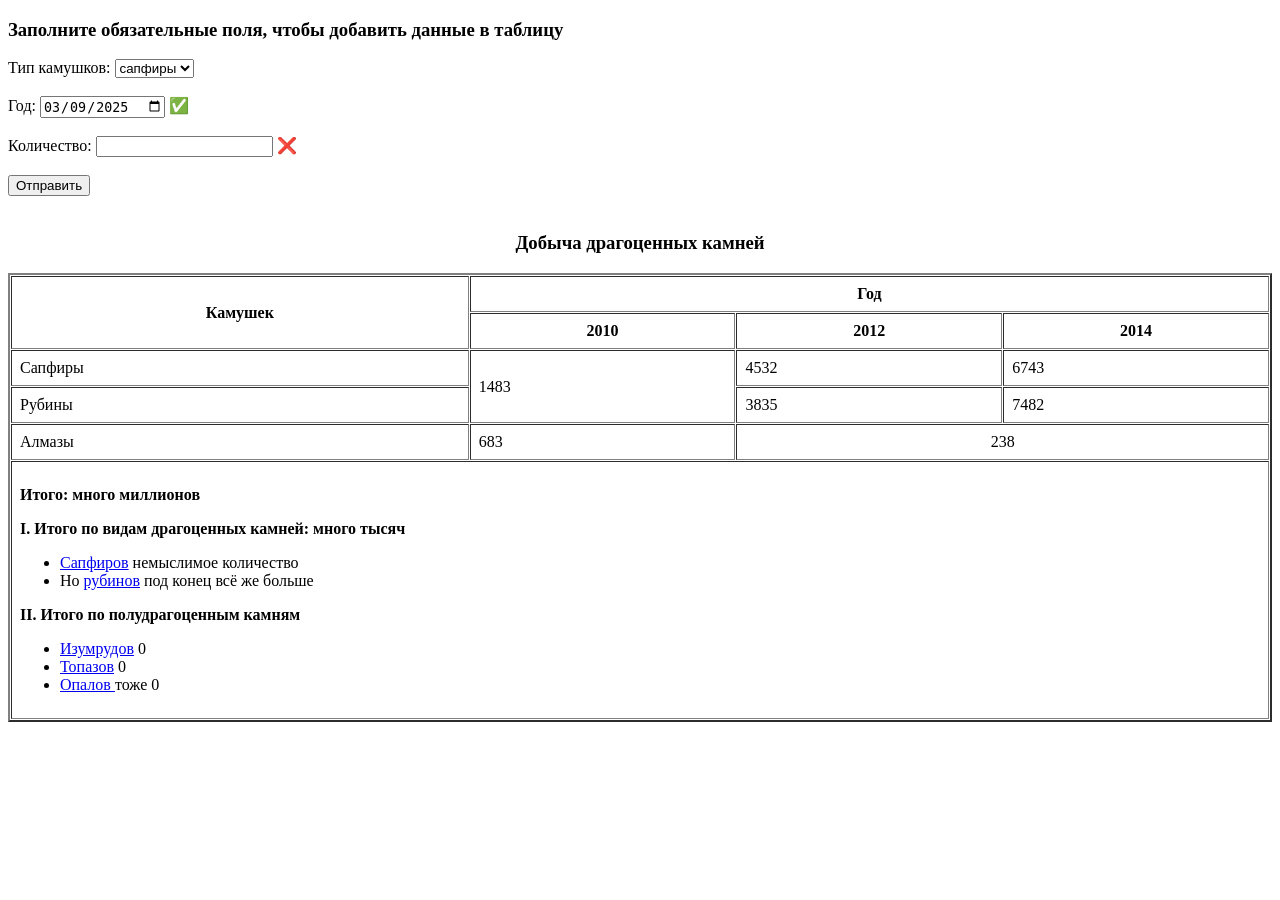
<file: lab-1.2/index.html>
<!DOCTYPE html>
<html>
<head>
    <meta charset="UTF-8">
    <title>Лабораторная работа</title>
</head>
<body>

    <h3>Заполните обязательные поля, чтобы добавить данные в таблицу</h3>

    <form>
        Тип камушков:
        <select>
            <option>сапфиры</option>
            <option>рубины</option>
            <option>алмазы</option>
        </select>
        <br><br>

        Год:
        <input type="date" value="2025-03-09">
        <span>✅</span>
        <br><br>

        Количество:
        <input type="text">
        <span>❌</span>
        <br><br>

        <button>Отправить</button>
    </form>

    <br>

    <h3 align="center">Добыча драгоценных камней</h3>

    <table border="2" cellpadding="8" cellspacing="1" width="100%">
        <tr>
            <th rowspan="2">Камушек</th>
            <th colspan="3">Год</th>
        </tr>
        <tr>
            
            <th>2010</th>
            <th>2012</th>
            <th>2014</th>
        </tr>
        <tr>
            <td>Сапфиры</td>
            <td rowspan="2">1483</td>
            <td>4532</td>
            <td>6743</td>
        </tr>
        <tr>
            <td>Рубины</td>
            <td>3835</td>
            <td>7482</td>
        </tr>
        <tr>
            <td>Алмазы</td>
            <td>683</td>
            <td colspan="2"  align="center">238</td>

        </tr>
        <tr>
            <td colspan="4">
                <p><strong>Итого: много миллионов</strong></p>
                <p><strong>I. Итого по видам драгоценных камней: много тысяч</strong></p>
                <ul>
                    <li><a href="https://github.com/Ta4erOK/WEB-APPS">Сапфиров</a> немыслимое количество</li>
                    <li>Но <a href="https://github.com/Ta4erOK/WEB-APPS">рубинов</a> под конец всё же больше</li>
                </ul>
                <p><strong>II. Итого по полудрагоценным камням</strong></p>
                <ul>
                    <li><a href="https://github.com/Ta4erOK/WEB-APPS">Изумрудов</a> 0</li>
                    <li><a href="https://github.com/Ta4erOK/WEB-APPS">Топазов</a> 0</li>
                    <li><a href="https://github.com/Ta4erOK/WEB-APPS">Опалов </a>тоже 0</li>
                </ul>
            </td>
        </tr>
    </table>

</body>
</html>
</file>
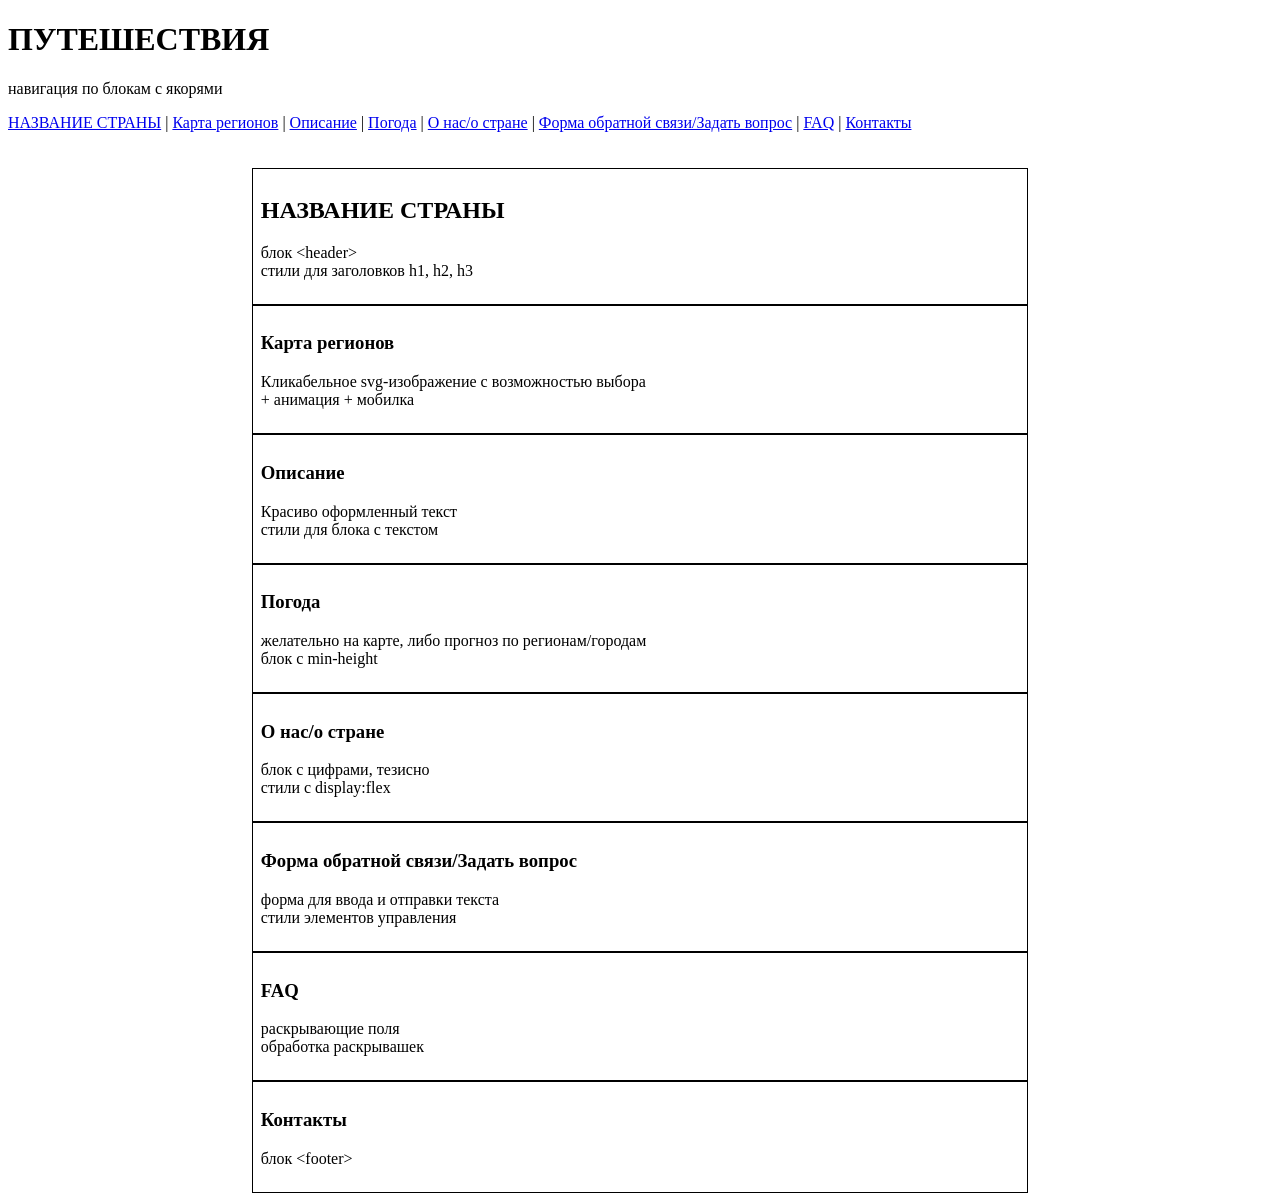
<file: lab-1.3/index.html>
<!DOCTYPE html>
<html>
<head>
    <meta charset="UTF-8">
    <title>Туризм</title>
</head>
<body>

    <h1>ПУТЕШЕСТВИЯ</h1>
    <p>навигация по блокам с якорями</p>
    <nav>
        <a href="#country">НАЗВАНИЕ СТРАНЫ</a> |
        <a href="#map">Карта регионов</a> |
        <a href="#description">Описание</a> |
        <a href="#weather">Погода</a> |
        <a href="#about">О нас/о стране</a> |
        <a href="#feedback">Форма обратной связи/Задать вопрос</a> |
        <a href="#faq">FAQ</a> |
        <a href="#contacts">Контакты</a>
    </nav>

    <br>
    <br>

    <div id="country" style="border:1px solid black; padding:8px; width:60%; margin:0 auto;">
        <h2>НАЗВАНИЕ СТРАНЫ</h2>
        <p>блок &lt;header&gt;<br>стили для заголовков h1, h2, h3</p>
    </div>


    <div id="map" style="border:1px solid black; padding:8px; width:60%; margin:0 auto;">
        <h3>Карта регионов</h3>
        <p>Кликабельное svg-изображение с возможностью выбора<br>+ анимация + мобилка</p>
    </div>


    <div id="description" style="border:1px solid black; padding:8px; width:60%; margin:0 auto;">
        <h3>Описание</h3>
        <p>Красиво оформленный текст<br>стили для блока с текстом</p>
    </div>


    <div id="weather" style="border:1px solid black; padding:8px; width:60%; margin:0 auto;">
        <h3>Погода</h3>
        <p>желательно на карте, либо прогноз по регионам/городам<br>блок с min-height</p>
    </div>


    <div id="about" style="border:1px solid black; padding:8px; width:60%; margin:0 auto;">
        <h3>О нас/о стране</h3>
        <p>блок с цифрами, тезисно<br>стили с display:flex</p>
    </div>


    <div id="feedback" style="border:1px solid black; padding:8px; width:60%; margin:0 auto;">
        <h3>Форма обратной связи/Задать вопрос</h3>
        <p>форма для ввода и отправки текста<br>стили элементов управления</p>
    </div>


    <div id="faq" style="border:1px solid black; padding:8px; width:60%; margin:0 auto;">
        <h3>FAQ</h3>
        <p>раскрывающие поля<br>обработка раскрывашек</p>
    </div>



    <div id="contacts" style="border:1px solid black; padding:8px; width:60%; margin:0 auto;">
        <h3>Контакты</h3>
        <p>блок &lt;footer&gt;</p>
    </div>

</body>
</html>
</file>
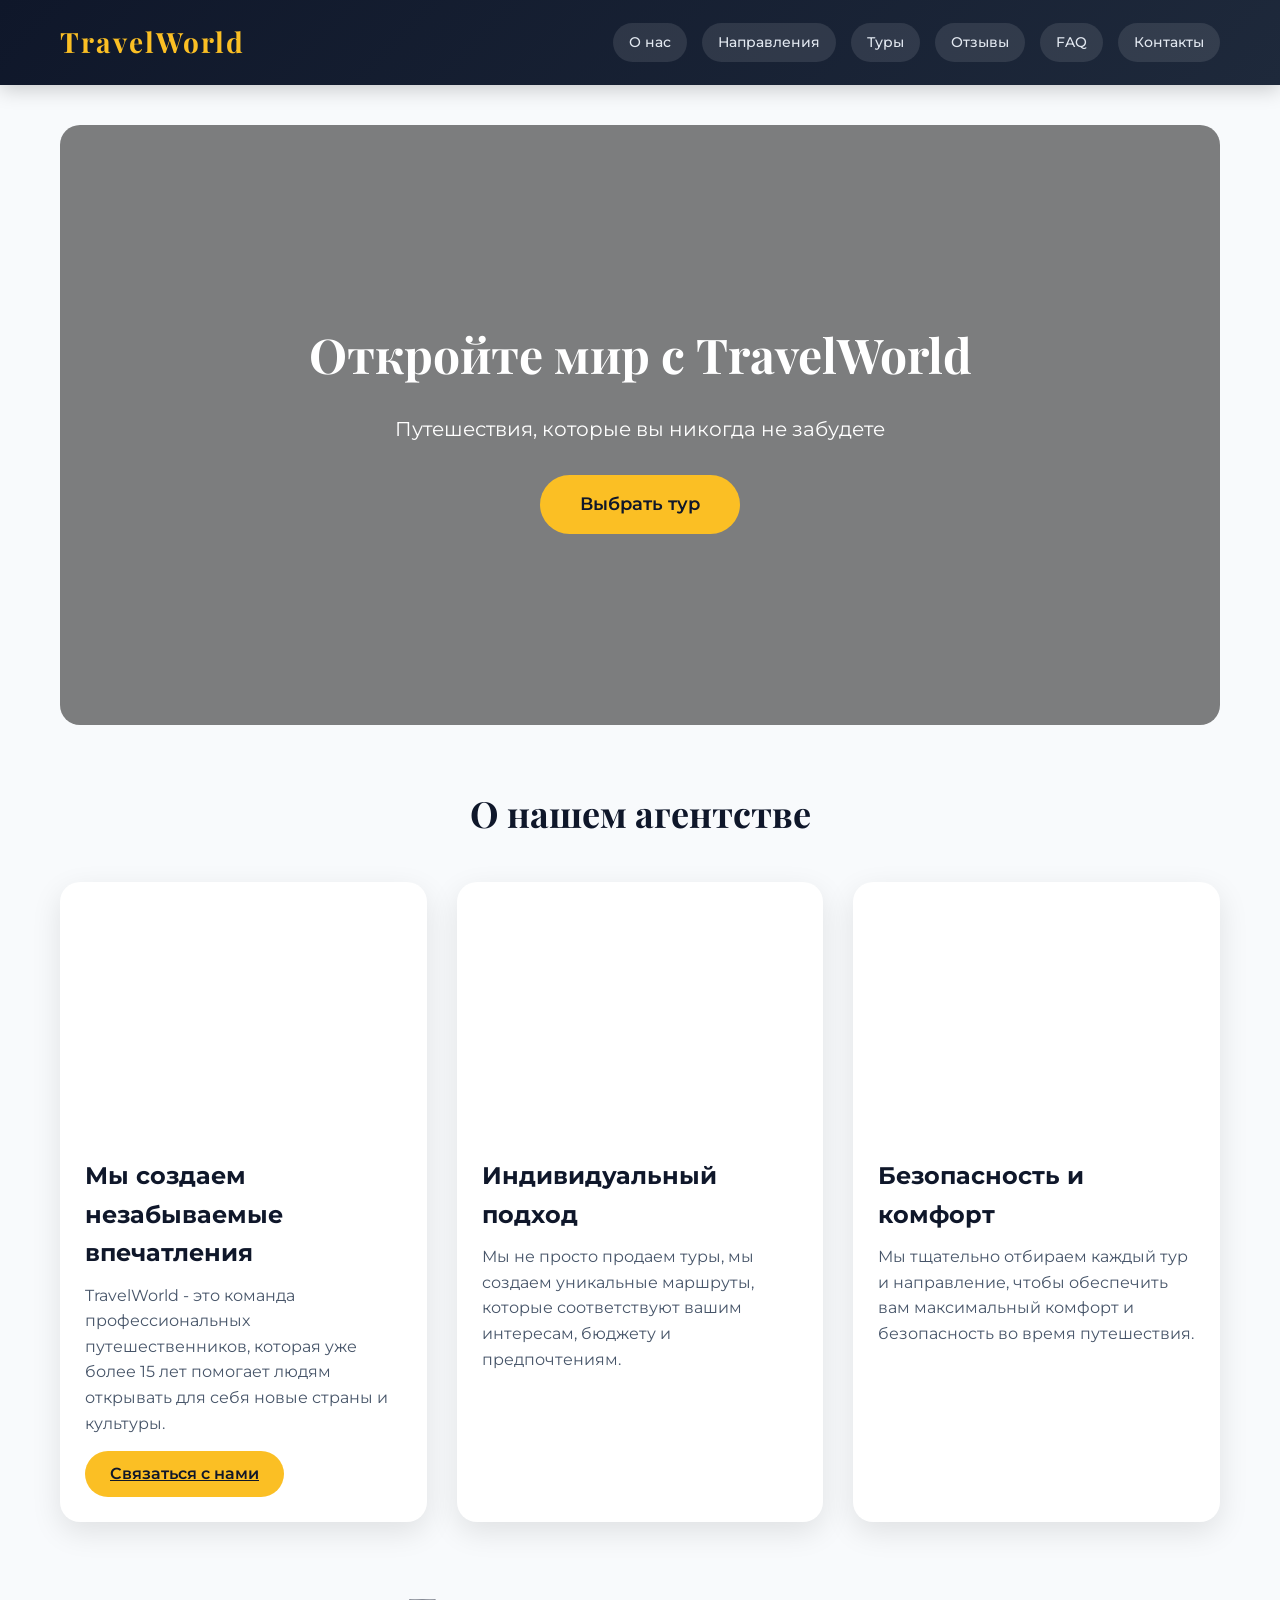
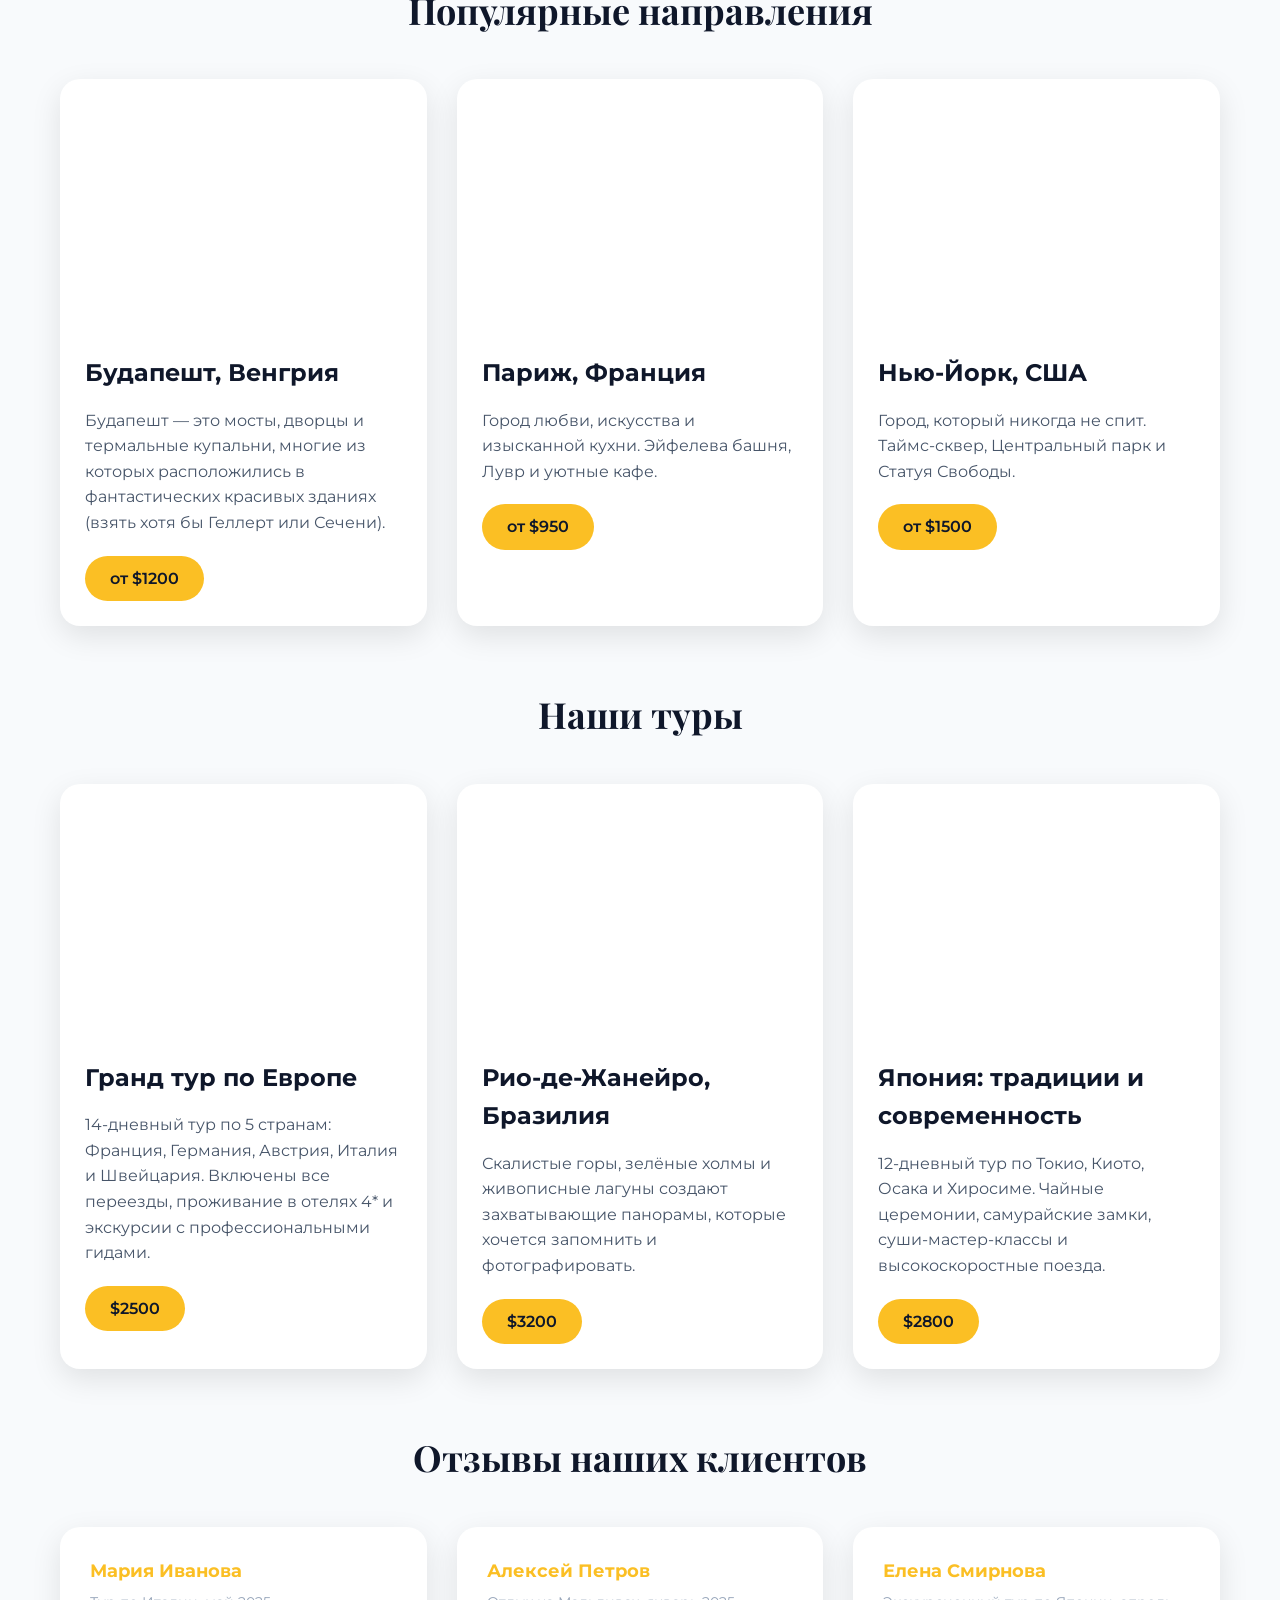
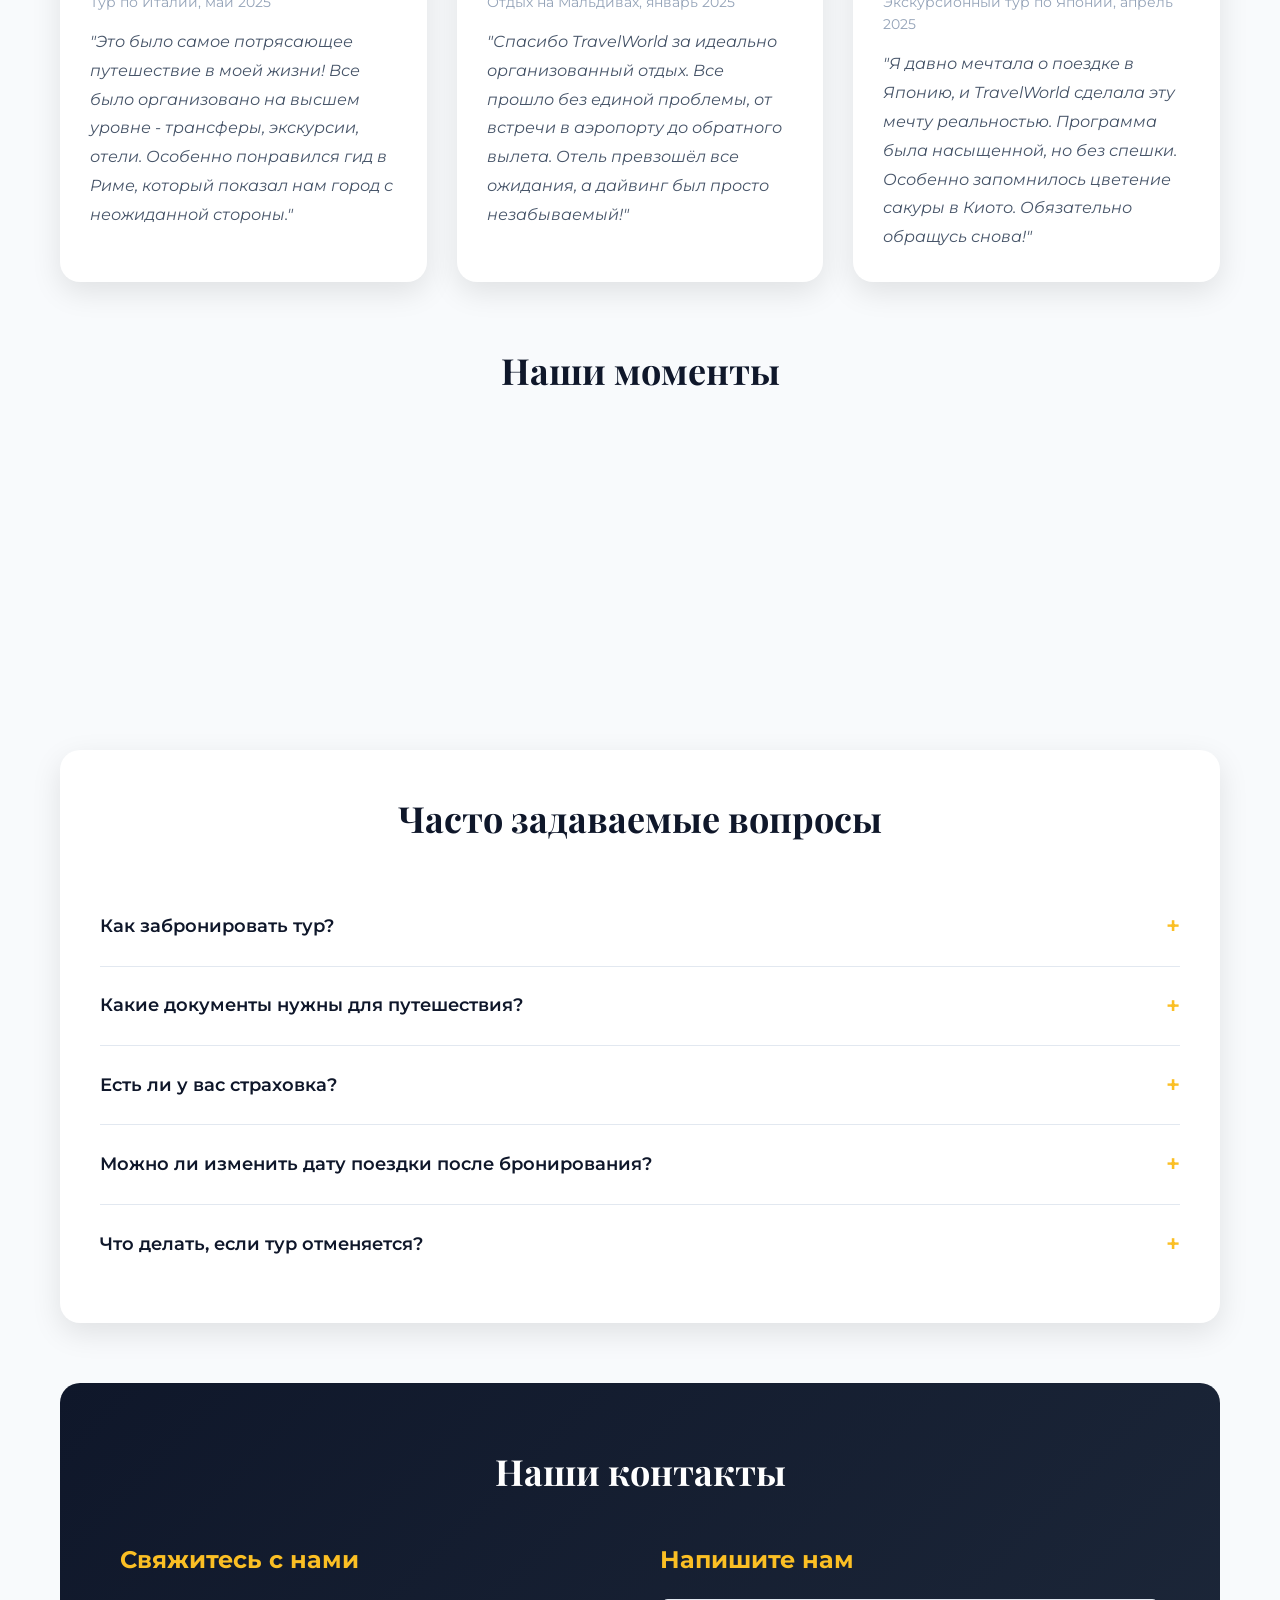
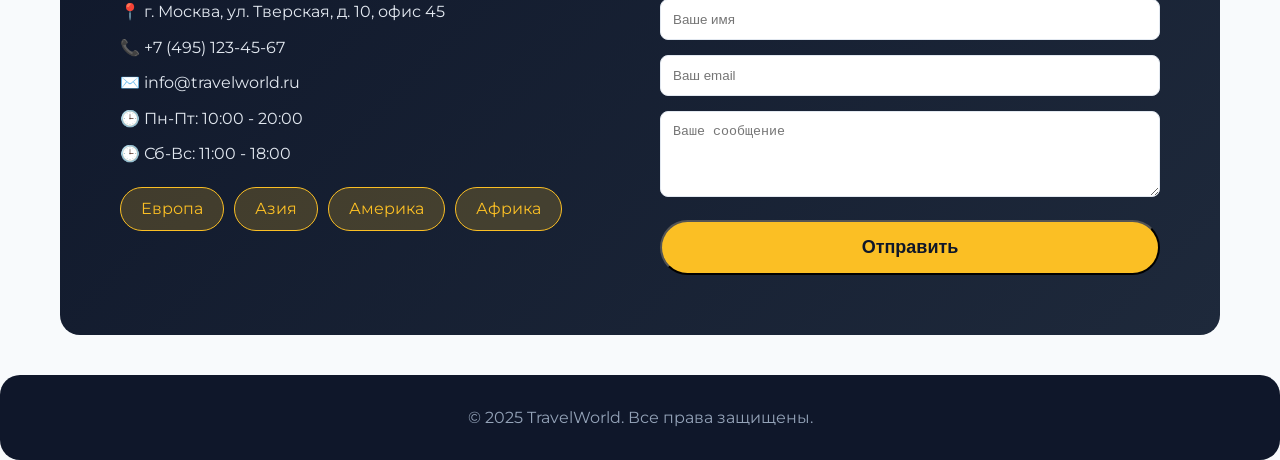
<file: lab-2.2/index.html>
<!DOCTYPE html>
<html lang="ru">
<head>
    <meta charset="UTF-8">
    <title>TravelWorld - Путешествия мечты</title>
    <!-- Подключаем Google Fonts -->
    <link href="https://fonts.googleapis.com/css2?family=Montserrat:wght@400;500;600;700&family=Playfair+Display:wght@700&display=swap" rel="stylesheet">
    <style>
        * {
            margin: 0;
            padding: 0;
            box-sizing: border-box;
        }

        body {
            font-family: 'Montserrat', sans-serif;
            background-color: #f8fafc;
            color: #1e293b;
            line-height: 1.6;
        }

        /* ===== НАВИГАЦИЯ ===== */
        .navigation {
            background: linear-gradient(135deg, #0f172a 0%, #1e293b 100%);
            padding: 20px 0;
            position: sticky;
            top: 0;
            z-index: 100;
            box-shadow: 0 4px 20px rgba(0,0,0,0.2);
        }

        .nav-container {
            max-width: 1200px;
            margin: 0 auto;
            padding: 0 20px;
            display: flex;
            justify-content: space-between;
            align-items: center;
            flex-wrap: wrap;
            gap: 20px;
        }

        .logo h1 {
            font-family: 'Playfair Display', serif;
            color: #fbbf24;
            font-size: 28px;
            letter-spacing: 2px;
        }

        .nav-links {
            display: flex;
            flex-wrap: wrap;
            gap: 15px;
        }

        .nav-links a {
            color: #e2e8f0;
            text-decoration: none;
            font-weight: 500;
            padding: 8px 16px;
            border-radius: 30px;
            transition: all 0.3s ease;
            font-size: 14px;
            background: rgba(255,255,255,0.1);
        }

        .nav-links a:hover {
            background: #fbbf24;
            color: #0f172a;
            transform: translateY(-2px);
            box-shadow: 0 6px 12px rgba(251, 191, 36, 0.3);
        }

        /* ===== ОСНОВНОЙ КОНТЕЙНЕР ===== */
        .container {
            max-width: 1200px;
            margin: 40px auto;
            padding: 0 20px;
        }

        /* ===== БЛОКИ С КАРТИНКАМИ ===== */
        .hero-section {
            background: linear-gradient(rgba(0,0,0,0.5), rgba(0,0,0,0.5)), 
                        url('https://images.unsplash.com/photo-1469854523086-cc02fe5d8800?ixlib=rb-4.0.3&auto=format&fit=crop&w=1920&q=80');
            background-size: cover;
            background-position: center;
            height: 600px;
            display: flex;
            align-items: center;
            justify-content: center;
            text-align: center;
            color: white;
            margin-bottom: 60px;
            border-radius: 20px;
            animation: fadeIn 1s ease;
        }

        .hero-content h2 {
            font-size: 48px;
            margin-bottom: 20px;
            font-family: 'Playfair Display', serif;
        }

        .hero-content p {
            font-size: 20px;
            margin-bottom: 30px;
        }

        .cta-button {
            display: inline-block;
            padding: 15px 40px;
            background: #fbbf24;
            color: #0f172a;
            text-decoration: none;
            font-weight: 600;
            border-radius: 50px;
            transition: all 0.3s ease;
            font-size: 18px;
        }

        .cta-button:hover {
            background: #f59e0b;
            transform: scale(1.05);
            box-shadow: 0 10px 25px rgba(251, 191, 36, 0.4);
        }

        /* ===== СЕТКА С КАРТОЧКАМИ ===== */
        .section-title {
            font-size: 36px;
            margin-bottom: 40px;
            text-align: center;
            font-family: 'Playfair Display', serif;
            color: #0f172a;
        }

        .grid-3 {
            display: grid;
            grid-template-columns: repeat(auto-fit, minmax(300px, 1fr));
            gap: 30px;
            margin-bottom: 60px;
        }

        .destination-card {
            background: white;
            border-radius: 20px;
            overflow: hidden;
            box-shadow: 0 10px 30px rgba(0,0,0,0.1);
            transition: all 0.3s ease;
        }

        .destination-card:hover {
            transform: translateY(-10px);
            box-shadow: 0 20px 40px rgba(0,0,0,0.2);
        }

        .card-image {
            height: 250px;
            background-size: cover;
            background-position: center;
            transition: transform 0.5s ease;
        }

        .destination-card:hover .card-image {
            transform: scale(1.1);
        }

        .card-content {
            padding: 25px;
        }

        .card-content h3 {
            font-size: 24px;
            margin-bottom: 10px;
            color: #0f172a;
        }

        .card-content p {
            color: #475569;
            margin-bottom: 15px;
        }

        .price {
            font-size: 20px;
            font-weight: 700;
            color: #fbbf24;
        }

        /* ===== ТУРЫ ===== */
        .tour-grid {
            display: grid;
            grid-template-columns: repeat(auto-fit, minmax(350px, 1fr));
            gap: 30px;
            margin-bottom: 60px;
        }

        .tour-card {
            background: white;
            border-radius: 20px;
            overflow: hidden;
            box-shadow: 0 10px 30px rgba(0,0,0,0.1);
            transition: all 0.3s ease;
        }

        .tour-card:hover {
            transform: translateY(-5px);
            box-shadow: 0 15px 35px rgba(0,0,0,0.15);
        }

        .tour-image {
            height: 250px;
            background-size: cover;
            background-position: center;
        }

        .tour-content {
            padding: 25px;
        }

        .tour-content h3 {
            font-size: 24px;
            margin-bottom: 15px;
            color: #0f172a;
        }

        .tour-content p {
            color: #475569;
            margin-bottom: 20px;
        }

        .tour-price {
            display: inline-block;
            padding: 10px 25px;
            background: #fbbf24;
            color: #0f172a;
            font-weight: 600;
            border-radius: 50px;
            transition: all 0.3s ease;
        }

        .tour-price:hover {
            background: #f59e0b;
            transform: scale(1.05);
        }

        /* ===== ОТЗЫВЫ ===== */
        .reviews-grid {
            display: grid;
            grid-template-columns: repeat(auto-fit, minmax(300px, 1fr));
            gap: 30px;
            margin-bottom: 60px;
        }

        .review-card {
            background: white;
            padding: 30px;
            border-radius: 20px;
            box-shadow: 0 10px 30px rgba(0,0,0,0.1);
            transition: all 0.3s ease;
        }

        .review-card:hover {
            transform: translateY(-5px);
            box-shadow: 0 15px 35px rgba(0,0,0,0.15);
        }

        .review-card h4 {
            font-size: 18px;
            color: #fbbf24;
            margin-bottom: 5px;
        }

        .review-date {
            color: #94a3b8;
            font-size: 14px;
            margin-bottom: 15px;
        }

        .review-text {
            color: #475569;
            font-style: italic;
            line-height: 1.8;
        }

        /* ===== ГАЛЕРЕЯ ===== */
        .gallery-grid {
            display: grid;
            grid-template-columns: repeat(auto-fit, minmax(250px, 1fr));
            gap: 20px;
            margin-bottom: 60px;
        }

        .gallery-item {
            height: 250px;
            background-size: cover;
            background-position: center;
            border-radius: 15px;
            transition: all 0.3s ease;
            position: relative;
            overflow: hidden;
        }

        .gallery-item:hover {
            transform: scale(1.05);
            box-shadow: 0 15px 35px rgba(0,0,0,0.3);
        }

        /* ===== FAQ ===== */
        .faq-section {
            background: white;
            border-radius: 20px;
            padding: 40px;
            margin-bottom: 60px;
            box-shadow: 0 10px 30px rgba(0,0,0,0.1);
        }

        .faq-item {
            border-bottom: 1px solid #e2e8f0;
            padding: 20px 0;
            transition: all 0.3s ease;
        }

        .faq-item:last-child {
            border-bottom: none;
        }

        .faq-question {
            display: flex;
            justify-content: space-between;
            align-items: center;
            cursor: pointer;
            font-weight: 600;
            font-size: 18px;
            color: #0f172a;
        }

        .faq-question span {
            font-size: 24px;
            color: #fbbf24;
            transition: transform 0.3s ease;
        }

        .faq-item:hover .faq-question span {
            transform: rotate(90deg);
        }

        .faq-answer {
            margin-top: 15px;
            color: #475569;
            display: none;
        }

        .faq-item:hover .faq-answer {
            display: block;
        }

        /* ===== КОНТАКТЫ ===== */
        .contacts-section {
            background: linear-gradient(135deg, #0f172a 0%, #1e293b 100%);
            color: white;
            padding: 60px;
            border-radius: 20px;
            margin-bottom: 40px;
        }

        .contacts-grid {
            display: grid;
            grid-template-columns: repeat(auto-fit, minmax(250px, 1fr));
            gap: 40px;
        }

        .contact-info h3 {
            color: #fbbf24;
            margin-bottom: 20px;
            font-size: 24px;
        }

        .contact-info p {
            margin-bottom: 10px;
            color: #e2e8f0;
        }

        .contact-tags {
            display: flex;
            flex-wrap: wrap;
            gap: 10px;
            margin-top: 20px;
        }

        .tag {
            padding: 8px 20px;
            background: rgba(251, 191, 36, 0.2);
            border: 1px solid #fbbf24;
            border-radius: 30px;
            color: #fbbf24;
            transition: all 0.3s ease;
            cursor: default;
        }

        .tag:hover {
            background: #fbbf24;
            color: #0f172a;
            transform: translateY(-2px);
        }

        /* ===== ФУТЕР ===== */
        footer {
            text-align: center;
            padding: 30px;
            background: #0f172a;
            color: #94a3b8;
            border-radius: 20px;
            margin-top: 40px;
        }

        /* ===== АНИМАЦИИ ===== */
        @keyframes fadeIn {
            from {
                opacity: 0;
                transform: translateY(20px);
            }
            to {
                opacity: 1;
                transform: translateY(0);
            }
        }

        /* ===== АДАПТИВНОСТЬ ===== */
        @media (max-width: 768px) {
            .nav-container {
                flex-direction: column;
                text-align: center;
            }

            .nav-links {
                justify-content: center;
            }

            .hero-content h2 {
                font-size: 36px;
            }

            .section-title {
                font-size: 28px;
            }
        }
    </style>
</head>
<body>
    <!-- НАВИГАЦИЯ -->
    <div class="navigation">
        <div class="nav-container">
            <div class="logo">
                <h1>TravelWorld</h1>
            </div>
            <div class="nav-links">
                <a href="#about">О нас</a>
                <a href="#destinations">Направления</a>
                <a href="#tours">Туры</a>
                <a href="#reviews">Отзывы</a>
                <a href="#faq">FAQ</a>
                <a href="#contacts">Контакты</a>
            </div>
        </div>
    </div>

    <!-- HERO СЕКЦИЯ (БЛОК 1) -->
    <div class="container" id="about">
        <div class="hero-section">
            <div class="hero-content">
                <h2>Откройте мир с TravelWorld</h2>
                <p>Путешествия, которые вы никогда не забудете</p>
                <a href="#" class="cta-button">Выбрать тур</a>
            </div>
        </div>
    </div>

    <!-- О НАС (БЛОК 2) -->
    <div class="container">
        <h2 class="section-title">О нашем агентстве</h2>
        <div class="grid-3">
            <div class="destination-card">
                <div class="card-image" style="background-image: url('https://images.unsplash.com/photo-1526495124232-a04e1849168c?ixlib=rb-4.0.3&auto=format&fit=crop&w=800&q=80')"></div>
                <div class="card-content">
                    <h3>Мы создаем незабываемые впечатления</h3>
                    <p>TravelWorld - это команда профессиональных путешественников, которая уже более 15 лет помогает людям открывать для себя новые страны и культуры.</p>
                    <a href="#" class="tour-price">Связаться с нами</a>
                </div>
            </div>
            <div class="destination-card">
                <div class="card-image" style="background-image: url('https://images.unsplash.com/photo-1506905925346-21bda4d32df4?ixlib=rb-4.0.3&auto=format&fit=crop&w=800&q=80')"></div>
                <div class="card-content">
                    <h3>Индивидуальный подход</h3>
                    <p>Мы не просто продаем туры, мы создаем уникальные маршруты, которые соответствуют вашим интересам, бюджету и предпочтениям.</p>
                </div>
            </div>
            <div class="destination-card">
                <div class="card-image" style="background-image: url('https://images.unsplash.com/photo-1530789253388-582c481c54b0?ixlib=rb-4.0.3&auto=format&fit=crop&w=800&q=80')"></div>
                <div class="card-content">
                    <h3>Безопасность и комфорт</h3>
                    <p>Мы тщательно отбираем каждый тур и направление, чтобы обеспечить вам максимальный комфорт и безопасность во время путешествия.</p>
                </div>
            </div>
        </div>
    </div>

    <!-- ПОПУЛЯРНЫЕ НАПРАВЛЕНИЯ (БЛОК 3) -->
    <div class="container" id="destinations">
        <h2 class="section-title">Популярные направления</h2>
        <div class="tour-grid">
            <div class="tour-card">
                <div class="tour-image" style="background-image: url('https://images.unsplash.com/photo-1583426723916-9c7b35f3b2b5?ixlib=rb-4.0.3&auto=format&fit=crop&w=800&q=80')"></div>
                <div class="tour-content">
                    <h3>Будапешт, Венгрия</h3>
                    <p>Будапешт — это мосты, дворцы и термальные купальни, многие из которых расположились в фантастических красивых зданиях (взять хотя бы Геллерт или Сечени).</p>
                    <span class="tour-price">от $1200</span>
                </div>
            </div>
            <div class="tour-card">
                <div class="tour-image" style="background-image: url('https://images.unsplash.com/photo-1502602898657-3b917d4c6d6c?ixlib=rb-4.0.3&auto=format&fit=crop&w=800&q=80')"></div>
                <div class="tour-content">
                    <h3>Париж, Франция</h3>
                    <p>Город любви, искусства и изысканной кухни. Эйфелева башня, Лувр и уютные кафе.</p>
                    <span class="tour-price">от $950</span>
                </div>
            </div>
            <div class="tour-card">
                <div class="tour-image" style="background-image: url('https://images.unsplash.com/photo-1496442226666-8d4d0e162a4b?ixlib=rb-4.0.3&auto=format&fit=crop&w=800&q=80')"></div>
                <div class="tour-content">
                    <h3>Нью-Йорк, США</h3>
                    <p>Город, который никогда не спит. Таймс-сквер, Центральный парк и Статуя Свободы.</p>
                    <span class="tour-price">от $1500</span>
                </div>
            </div>
        </div>
    </div>

    <!-- НАШИ ТУРЫ (БЛОК 4) -->
    <div class="container" id="tours">
        <h2 class="section-title">Наши туры</h2>
        <div class="tour-grid">
            <div class="tour-card">
                <div class="tour-image" style="background-image: url('https://images.unsplash.com/photo-1499856871958-5b9627545d1a?ixlib=rb-4.0.3&auto=format&fit=crop&w=800&q=80')"></div>
                <div class="tour-content">
                    <h3>Гранд тур по Европе</h3>
                    <p>14-дневный тур по 5 странам: Франция, Германия, Австрия, Италия и Швейцария. Включены все переезды, проживание в отелях 4* и экскурсии с профессиональными гидами.</p>
                    <span class="tour-price">$2500</span>
                </div>
            </div>
            <div class="tour-card">
                <div class="tour-image" style="background-image: url('https://images.unsplash.com/photo-1516306580123-e6e52b1b7b5f?ixlib=rb-4.0.3&auto=format&fit=crop&w=800&q=80')"></div>
                <div class="tour-content">
                    <h3>Рио-де-Жанейро, Бразилия</h3>
                    <p>Скалистые горы, зелёные холмы и живописные лагуны создают захватывающие панорамы, которые хочется запомнить и фотографировать.</p>
                    <span class="tour-price">$3200</span>
                </div>
            </div>
            <div class="tour-card">
                <div class="tour-image" style="background-image: url('https://images.unsplash.com/photo-1528164344705-47542687000d?ixlib=rb-4.0.3&auto=format&fit=crop&w=800&q=80')"></div>
                <div class="tour-content">
                    <h3>Япония: традиции и современность</h3>
                    <p>12-дневный тур по Токио, Киото, Осака и Хиросиме. Чайные церемонии, самурайские замки, суши-мастер-классы и высокоскоростные поезда.</p>
                    <span class="tour-price">$2800</span>
                </div>
            </div>
        </div>
    </div>

    <!-- ОТЗЫВЫ (БЛОК 5) -->
    <div class="container" id="reviews">
        <h2 class="section-title">Отзывы наших клиентов</h2>
        <div class="reviews-grid">
            <div class="review-card">
                <h4>Мария Иванова</h4>
                <p class="review-date">Тур по Италии, май 2025</p>
                <p class="review-text">"Это было самое потрясающее путешествие в моей жизни! Все было организовано на высшем уровне - трансферы, экскурсии, отели. Особенно понравился гид в Риме, который показал нам город с неожиданной стороны."</p>
            </div>
            <div class="review-card">
                <h4>Алексей Петров</h4>
                <p class="review-date">Отдых на Мальдивах, январь 2025</p>
                <p class="review-text">"Спасибо TravelWorld за идеально организованный отдых. Все прошло без единой проблемы, от встречи в аэропорту до обратного вылета. Отель превзошёл все ожидания, а дайвинг был просто незабываемый!"</p>
            </div>
            <div class="review-card">
                <h4>Елена Смирнова</h4>
                <p class="review-date">Экскурсионный тур по Японии, апрель 2025</p>
                <p class="review-text">"Я давно мечтала о поездке в Японию, и TravelWorld сделала эту мечту реальностью. Программа была насыщенной, но без спешки. Особенно запомнилось цветение сакуры в Киото. Обязательно обращусь снова!"</p>
            </div>
        </div>
    </div>

    <!-- ГАЛЕРЕЯ (БЛОК 6) -->
    <div class="container">
        <h2 class="section-title">Наши моменты</h2>
        <div class="gallery-grid">
            <div class="gallery-item" style="background-image: url('https://images.unsplash.com/photo-1469474968028-56623f02e42e?ixlib=rb-4.0.3&auto=format&fit=crop&w=500&q=80')"></div>
            <div class="gallery-item" style="background-image: url('https://images.unsplash.com/photo-1441974231531-c6227db76b6e?ixlib=rb-4.0.3&auto=format&fit=crop&w=500&q=80')"></div>
            <div class="gallery-item" style="background-image: url('https://images.unsplash.com/photo-1470071459604-3b5ec3a7fe05?ixlib=rb-4.0.3&auto=format&fit=crop&w=500&q=80')"></div>
            <div class="gallery-item" style="background-image: url('https://images.unsplash.com/photo-1447752875215-b2761acb3c5d?ixlib=rb-4.0.3&auto=format&fit=crop&w=500&q=80')"></div>
        </div>
    </div>

    <!-- FAQ (БЛОК 7) -->
    <div class="container" id="faq">
        <div class="faq-section">
            <h2 class="section-title">Часто задаваемые вопросы</h2>
            <div class="faq-item">
                <div class="faq-question">
                    Как забронировать тур?
                    <span>+</span>
                </div>
                <div class="faq-answer">
                    Вы можете забронировать тур на нашем сайте, выбрав подходящее направление и заполнив форму заявки. Либо позвоните нам по телефону +7 (495) 123-45-67.
                </div>
            </div>
            <div class="faq-item">
                <div class="faq-question">
                    Какие документы нужны для путешествия?
                    <span>+</span>
                </div>
                <div class="faq-answer">
                    Для большинства стран нужен загранпаспорт, виза (в зависимости от страны) и медицинская страховка. Подробности уточняйте при бронировании.
                </div>
            </div>
            <div class="faq-item">
                <div class="faq-question">
                    Есть ли у вас страховка?
                    <span>+</span>
                </div>
                <div class="faq-answer">
                    Да, мы включаем в стоимость тура медицинскую страховку. Вы также можете расширить страховку или добавить дополнительные опции.
                </div>
            </div>
            <div class="faq-item">
                <div class="faq-question">
                    Можно ли изменить дату поездки после бронирования?
                    <span>+</span>
                </div>
                <div class="faq-answer">
                    Да, возможность изменения даты зависит от условий конкретного тура и отеля. Мы всегда стараемся найти оптимальное решение для наших клиентов.
                </div>
            </div>
            <div class="faq-item">
                <div class="faq-question">
                    Что делать, если тур отменяется?
                    <span>+</span>
                </div>
                <div class="faq-answer">
                    В случае отмены тура по нашей инициативе мы полностью возвращаем стоимость или предлагаем альтернативные варианты с компенсацией.
                </div>
            </div>
        </div>
    </div>

    <!-- КОНТАКТЫ (БЛОК 8) -->
    <div class="container" id="contacts">
        <div class="contacts-section">
            <h2 class="section-title" style="color: white;">Наши контакты</h2>
            <div class="contacts-grid">
                <div class="contact-info">
                    <h3>Свяжитесь с нами</h3>
                    <p>📍 г. Москва, ул. Тверская, д. 10, офис 45</p>
                    <p>📞 +7 (495) 123-45-67</p>
                    <p>✉️ info@travelworld.ru</p>
                    <p>🕒 Пн-Пт: 10:00 - 20:00</p>
                    <p>🕒 Сб-Вс: 11:00 - 18:00</p>
                    <div class="contact-tags">
                        <span class="tag">Европа</span>
                        <span class="tag">Азия</span>
                        <span class="tag">Америка</span>
                        <span class="tag">Африка</span>
                    </div>
                </div>
                <div class="contact-info">
                    <h3>Напишите нам</h3>
                    <form>
                        <input type="text" placeholder="Ваше имя" style="width: 100%; padding: 12px; margin-bottom: 15px; border: 1px solid #e2e8f0; border-radius: 8px;">
                        <input type="email" placeholder="Ваш email" style="width: 100%; padding: 12px; margin-bottom: 15px; border: 1px solid #e2e8f0; border-radius: 8px;">
                        <textarea placeholder="Ваше сообщение" rows="4" style="width: 100%; padding: 12px; margin-bottom: 15px; border: 1px solid #e2e8f0; border-radius: 8px;"></textarea>
                        <button type="submit" class="cta-button" style="width: 100%;">Отправить</button>
                    </form>
                </div>
            </div>
        </div>
    </div>

    <!-- ФУТЕР -->
    <footer>
        <p>&copy; 2025 TravelWorld. Все права защищены.</p>
    </footer>
</body>
</html>
</file>
